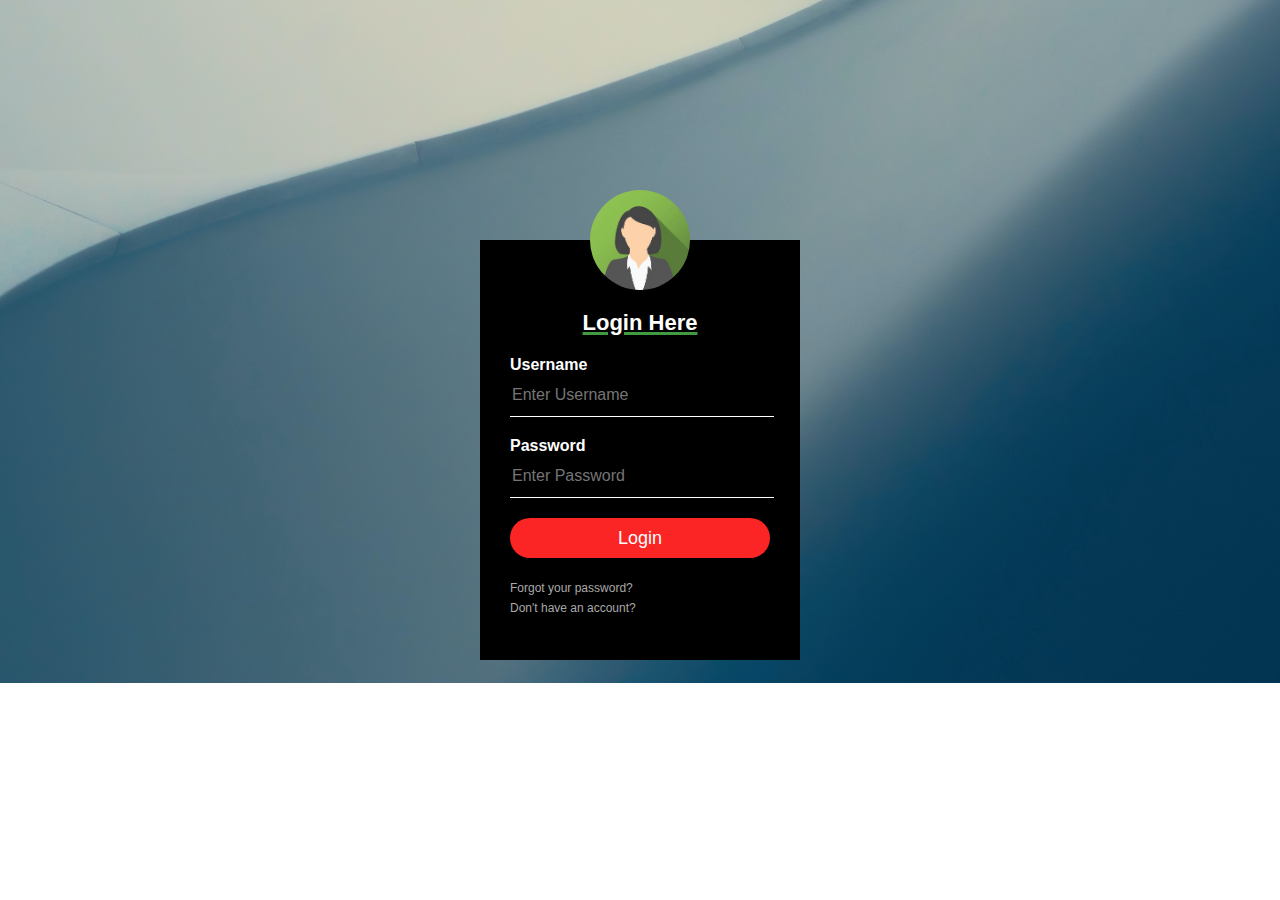
<file: index.html>
<!DOCTYPE html>

<html>
    <link rel="stylesheet" href="login.css">
    <head>
        <title>
            Login
        </title>
    </head>

    <body>
        <div class="loginbox">
            <img src="avatar.jpg" class="avatar">
            <h1>Login Here</h1>
            <form>
                <p>Username</p>
                <input type="text" name="" placeholder="Enter Username">
                <p>Password</p>
                <input type="password" name="" placeholder="Enter Password">
                <input type="submit" name="" value="Login">
                <a href="forgot.html">Forgot your password?</a><br>
                <a href="register.html">Don't have an account?</a><br>
            </form>
            </div>
        </div>
    </body>
</html>
</file>
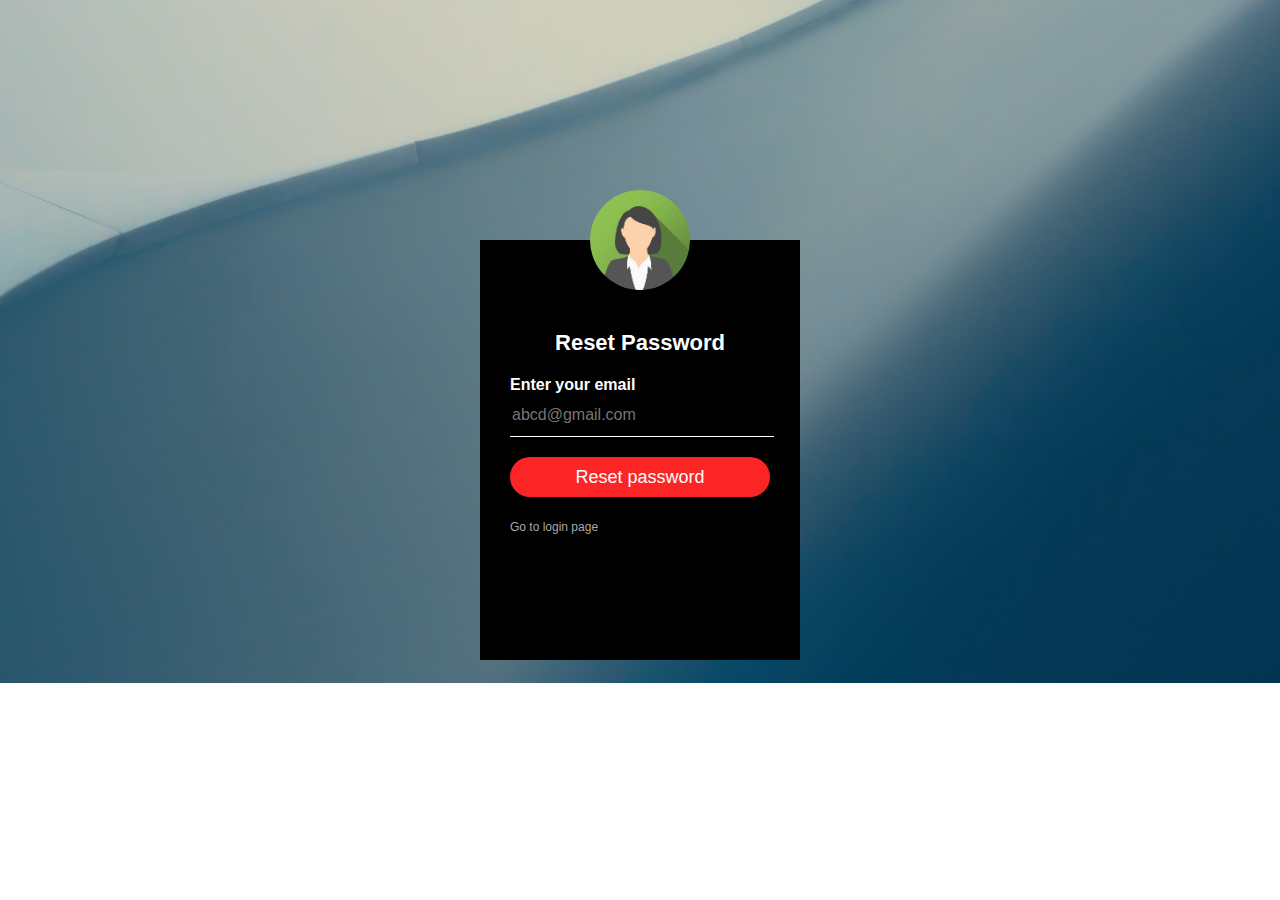
<file: forgot.html>
<!DOCTYPE html>

<html>
    <link rel="stylesheet" href="forgot.css">
    <head>
        <title>Forgot Password</title>
    </head>
    <body>
        <div class="forgot">
            <img src="avatar.jpg" class="avatar">
            <h1>Reset Password</h1>
            <p>Enter your email</p>
            <input type="email" name="email" placeholder="abcd@gmail.com">
            <input type="submit" name="" value="Reset password">
            <a href="login.html">Go to login page</a>
        </div>
    </body>
</html>
</file>
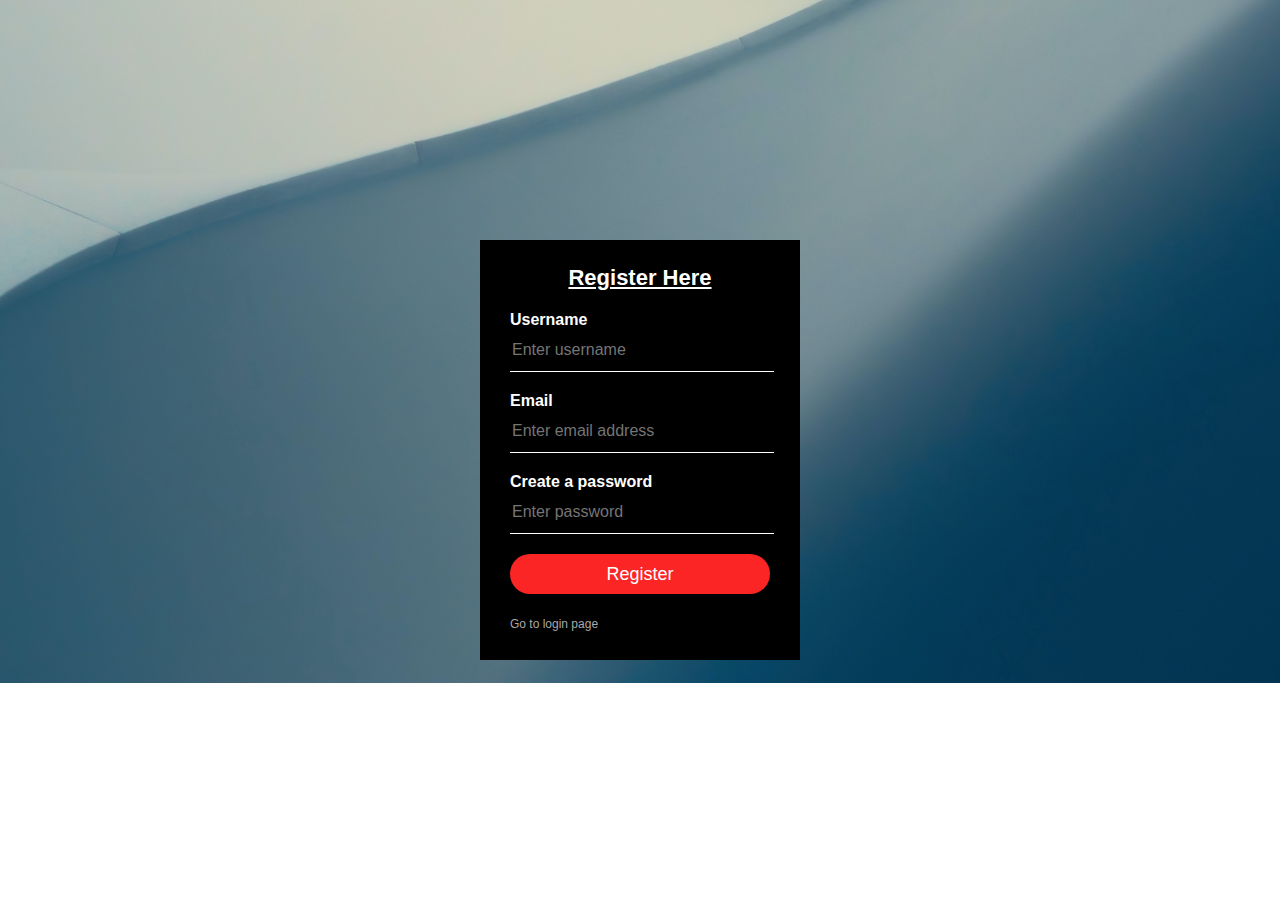
<file: register.html>
<!DOCTYPE html>

<html>
    <link rel="stylesheet" href="register.css">
    <head>
        <title>Register</title>
    </head>

    <body class="bodyregister">
        <div class="register">
                <h1>Register Here</h1>
                <forms>
                    <p>Username</p>
                    <input type="text" name="username" placeholder="Enter username">
                    <p>Email</p>
                    <input type="email" name="email" placeholder="Enter email address">
                    <p>Create a password</p>
                    <input type="password" name="password" placeholder="Enter password">
                    <input type="submit" name="" value="Register">
                    <a href="login.html">Go to login page</a>
                </forms>
        </div>
    </body>
</html>
</file>
<file: login.css>
body {
  margin: 0;
  padding: 0;
  background: url(back2.jpg);
  background-position: center;
  font-family: sans-serif;
  background-repeat: no-repeat;
  background-size: 160%;
}

/*The above code is Login background*/

.loginbox {
  width: 320px;
  height: 420px;
  background: #000;
  color: #fff;
  top: 50%;
  left: 50%;
  position: absolute;
  transform: translate(-50%,-50%);
  box-sizing: border-box;
  padding: 50px 30px
}

.avatar {
  width: 100px;
  height: 100px;
  border-radius: 50%;
  position: absolute;
  top: -50px;
  left: calc(50% - 50px);
}

h1 {
  margin: 20px;
  padding: 0;
  text-align: center;
  font-size: 22px;
  text-decoration: underline 3px rgb(65, 155, 65);
}

.loginbox p {
  margin: 0;
  padding: 0;
  font-weight: bold;
}

.loginbox input {
  width: 100%;
  margin-bottom: 20px;
}

.loginbox input[type="text"], input[type="password"] {
  border: none;
  border-bottom: 1px solid #fff;
  background: transparent;
  outline: none;
  height: 40px;
  color: #fff;
  font-size: 16px;
}


.loginbox input[type="submit"] {
  border: none;
  height: 40px;
  outline: none;background: #fb2525;
  color: #fff;
  font-size: 18px;
  border-radius: 20px;
}

.loginbox input[type="submit"]:hover {
  cursor: pointed;
  background: #ffc107;
  color: #000;

}

.loginbox a{
  text-decoration: none;
  font-size: 12px;
  line-height: 20px;
  color: darkgrey;
}

.loginbox a:hover {
  color: #ffc107
}
</file>
<file: forgot.css>
body {
    margin: 0;
    padding: 0;
    background: url(back2.jpg);
    background-position: center;
    font-family: sans-serif;
    background-repeat: no-repeat;
    background-size: 160%;
  }

.forgot {
    width: 320px;
    height: 420px;
    background: #000;
    color: #fff;
    top: 50%;
    left: 50%;
    position: absolute;
    transform: translate(-50%,-50%);
    box-sizing: border-box;
    padding: 70px 30px
  }
  
  h1 {
    margin: 20px;
    padding: 0;
    text-align: center;
    font-size: 22px;
  }
  
  .forgot p {
    margin: 0;
    padding: 0;
    font-weight: bold;
  }
  
  .forgot input {
    width: 100%;
    margin-bottom: 20px;
  }
  
  .forgot input[type="email"] {
    border: none;
    border-bottom: 1px solid #fff;
    background: transparent;
    outline: none;
    height: 40px;
    color: #fff;
    font-size: 16px;
  }
  
  
  .forgot input[type="submit"] {
    border: none;
    height: 40px;
    outline: none;background: #fb2525;
    color: #fff;
    font-size: 18px;
    border-radius: 20px;
  }

  .forgot input[type="submit"]:hover {
    cursor: pointed;
    background: #ffc107;
    color: #000;
  
  }
  
  .forgot a{
    text-decoration: none;
    font-size: 12px;
    line-height: 20px;
    color: darkgrey;
  }
  
  .forgot a:hover {
    color: #ffc107
  }
  
  img {
    width: 100px;
    height: 100px;
    border-radius: 50%;
    position: absolute;
    top: -50px;
    left: calc(50% - 50px);
  }
</file>
<file: register.css>
body {
    margin: 0;
    padding: 0;
    background: url(back2.jpg);
    background-position: center;
    font-family: sans-serif;
    background-repeat: no-repeat;
    background-size: 160%;
  }

  .register {
    width: 320px;
    height: 420px;
    background: #000;
    color: #fff;
    top: 50%;
    left: 50%;
    position: absolute;
    transform: translate(-50%,-50%);
    box-sizing: border-box;
    padding: 5px 30px
  }

  h1 {
    margin: 20px;
    padding: 0;
    text-align: center;
    font-size: 22px;
    text-decoration: underline;
  }

  .register p {
    margin: 0;
    padding: 0;
    font-weight: bold;
  }

  .register input {
    width: 100%;
    margin-bottom: 20px;
  }

  .register input[type="text"], input[type="password"], input[type="email"] {
    border: none;
    border-bottom: 1px solid #fff;
    background: transparent;
    outline: none;
    height: 40px;
    color: #fff;
    font-size: 16px;
  }

  .register input[type="submit"] {
    border: none;
    height: 40px;
    outline: none;background: #fb2525;
    color: #fff;
    font-size: 18px;
    border-radius: 20px;
  }

  .register input[type="submit"]:hover {
    cursor: pointed;
    background: #ffc107;
    color: #000;
  }

  .register a{
    text-decoration: none;
    font-size: 12px;
    line-height: 20px;
    color: darkgrey;
  }

  .register a:hover {
    color: #ffc107
  }
</file>
